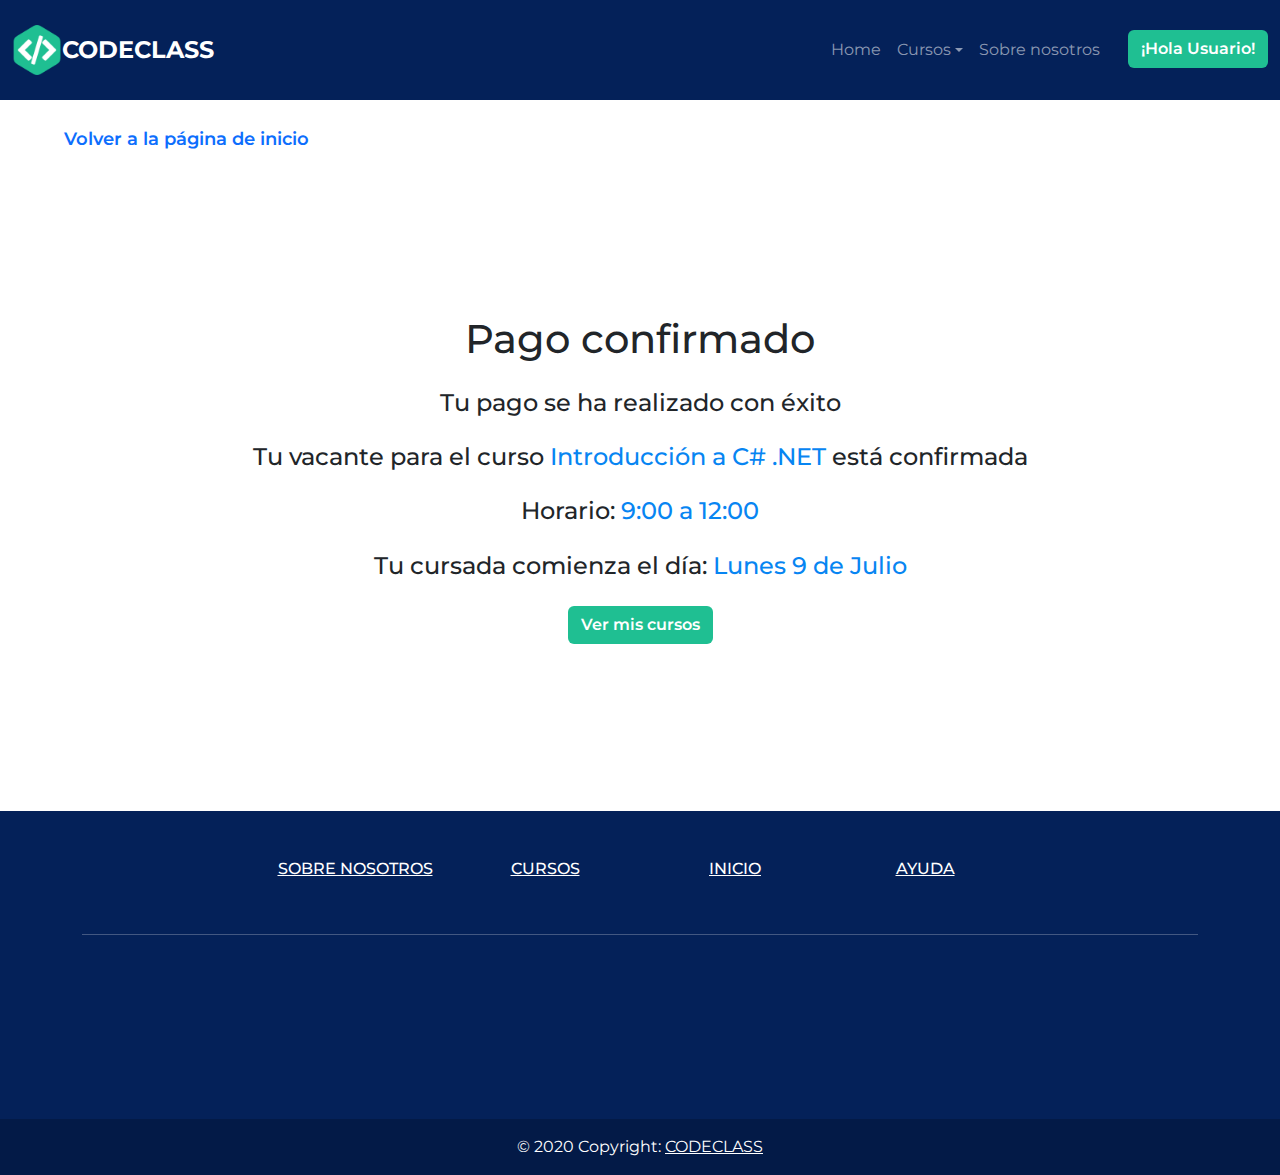
<file: tpInterfaces/confirmacion.html>
<!DOCTYPE html>
<html lang="en">

<head>
    <meta charset="UTF-8">
    <meta name="viewport" content="width=device-width, initial-scale=1.0">
    <link href="https://cdn.jsdelivr.net/npm/bootstrap@5.3.3/dist/css/bootstrap.min.css" rel="stylesheet"
        integrity="sha384-QWTKZyjpPEjISv5WaRU9OFeRpok6YctnYmDr5pNlyT2bRjXh0JMhjY6hW+ALEwIH" crossorigin="anonymous">

    <link rel="stylesheet" type="text/css" href="confirmacion.css" />
    <link rel="stylesheet" href="https://cdnjs.cloudflare.com/ajax/libs/font-awesome/6.5.2/css/all.min.css"
        integrity="sha512-SnH5WK+bZxgPHs44uWIX+LLJAJ9/2PkPKZ5QiAj6Ta86w+fsb2TkcmfRyVX3pBnMFcV7oQPJkl9QevSCWr3W6A=="
        crossorigin="anonymous" referrerpolicy="no-referrer" />

    <title>Elegí un horario</title>
</head>

<body>

    <nav class="navbar  sticky-top navbar-expand-lg custom-navbar custom-navbar-height " data-bs-theme="dark">
        <div class="container-fluid">
            <a class="navbar-brand" href="#">
                <img src="imagenes/iconohome.png" alt="Logo" width="50" height="50"
                    class="d-inline-block align-text-top">
                CODECLASS
            </a>
            <button class="navbar-toggler" type="button" data-bs-toggle="collapse" data-bs-target="#navbarNavDropdown"
                aria-controls="navbarNavDropdown" aria-expanded="false" aria-label="Toggle navigation">
                <span class="navbar-toggler-icon"></span>
            </button>
            <div class="collapse navbar-collapse" id="navbarNavDropdown">
                <ul class="navbar-nav ms-auto">
                    <li class="nav-item">
                        <a class="nav-link" aria-current="page" href="index.html">Home</a>
                    </li>
                    <li class="nav-item dropdown">
                        <a class="nav-link dropdown-toggle" href="#" role="button" data-bs-toggle="dropdown"
                            aria-expanded="false">
                            Cursos
                        </a>
                        <ul class="dropdown-menu">
                            <li><a class="dropdown-item" href="cursos.html">Cursos BACKEND</a></li>
                            <li><a class="dropdown-item" href="cursos.html">Cursos FRONTEND</a></li>
                            <li><a class="dropdown-item" href="cursos.html">Todos los cursos</a></li>
                            <li><a class="dropdown-item" href="misCursos.html">Mis cursos</a></li>
                        </ul>
                    </li>
                    <li class="nav-item signup">
                        <a class="nav-link " href="sobreNosotros.html">Sobre nosotros</a>
                    </li>
                    <li class="nav-item">
                        <a href="login.html" class="btn insc-btn"><i class="fa-solid fa-user"></i> ¡Hola Usuario!</a>
                    </li>
                </ul>
            </div>
        </div>
    </nav>

    <div class="volver">
        <a href="index.html" class="text-decoration-none"><span class="volvertext"><i class="fa-solid fa-chevron-left"></i> Volver a la página de inicio</a></span>
    </div>
        <div class="caja">
        <div class="icono">
            <i class="fa-solid fa-circle-check"></i>
        </div>
        <div>
            <h1>Pago confirmado</h1>
        </div>
        <div>
            <h4>Tu pago se ha realizado con éxito</h4>
        </div>
        <div>
            <h4>Tu vacante para el curso <span class="datocupo">Introducción a C# .NET</span> está confirmada</h4>
        </div>
        <div>
            <h4>  Horario: <span class="datocupo">9:00 a 12:00</span></h4>
        </div>
        <div>
            <h4> Tu cursada comienza el día: <span class="datocupo">Lunes 9 de Julio</span></h4>
        </div>
    <div>
        <a href="misCursos.html" class="btn insc-btn">Ver mis cursos</a>
    </div>
    </div>

<!-- Footer -->
<footer class="text-center text-white" style="background-color: #042159">
    <!-- Grid container -->
    <div class="container">
      <!-- Section: Links -->
      <section class="mt-5">
        <!-- Grid row-->
        <div class="row text-center d-flex justify-content-center pt-5">
          <!-- Grid column -->
          <div class="col-md-2">
            <h6 class="text-uppercase font-weight-bold">
              <a href="#!" class="text-white">Sobre Nosotros</a>
            </h6>
          </div>
          <!-- Grid column -->

          <!-- Grid column -->
          <div class="col-md-2">
            <h6 class="text-uppercase font-weight-bold">
              <a href="#!" class="text-white">Cursos</a>
            </h6>
          </div>
          <!-- Grid column -->

          <!-- Grid column -->
          <div class="col-md-2">
            <h6 class="text-uppercase font-weight-bold">
              <a href="#!" class="text-white">Inicio</a>
            </h6>
          </div>
          <!-- Grid column -->

          <!-- Grid column -->
          <div class="col-md-2">
            <h6 class="text-uppercase font-weight-bold">
              <a href="#!" class="text-white">Ayuda</a>
            </h6>
          </div>
          <!-- Grid column -->

     
          <!-- Grid column -->
        </div>
        <!-- Grid row-->
      </section>
      <!-- Section: Links -->

      <hr class="my-5" />

      <!-- Section: Text -->
      <section class="mb-5">
        <div class="row d-flex justify-content-center">
          <div class="col-lg-8">
            <p>
           
            </p>
          </div>
        </div>
      </section>
      <!-- Section: Text -->

      <!-- Section: Social -->
      <section class="text-center mb-5">
        <a href="" class="text-white me-4">
          <i class="fab fa-facebook-f"></i>
        </a>
        <a href="" class="text-white me-4">
          <i class="fab fa-twitter"></i>
        </a>
        <a href="" class="text-white me-4">
          <i class="fab fa-google"></i>
        </a>
        <a href="" class="text-white me-4">
          <i class="fab fa-instagram"></i>
        </a>
        <a href="" class="text-white me-4">
          <i class="fab fa-linkedin"></i>
        </a>
        <a href="" class="text-white me-4">
          <i class="fab fa-github"></i>
        </a>
      </section>
      <!-- Section: Social -->
    </div>
    <!-- Grid container -->

    <!-- Copyright -->
    <div
         class="text-center p-3"
         style="background-color: rgba(0, 0, 0, 0.2)"
         >
      © 2020 Copyright:
      <a class="text-white" 
         >CODECLASS</a
        >
    </div>
    <!-- Copyright -->
  </footer>
  <!-- Footer -->


    <script src="https://cdn.jsdelivr.net/npm/bootstrap@5.3.3/dist/js/bootstrap.bundle.min.js"
        integrity="sha384-YvpcrYf0tY3lHB60NNkmXc5s9fDVZLESaAA55NDzOxhy9GkcIdslK1eN7N6jIeHz"
        crossorigin="anonymous"></script>
</body>

</html>
</file>
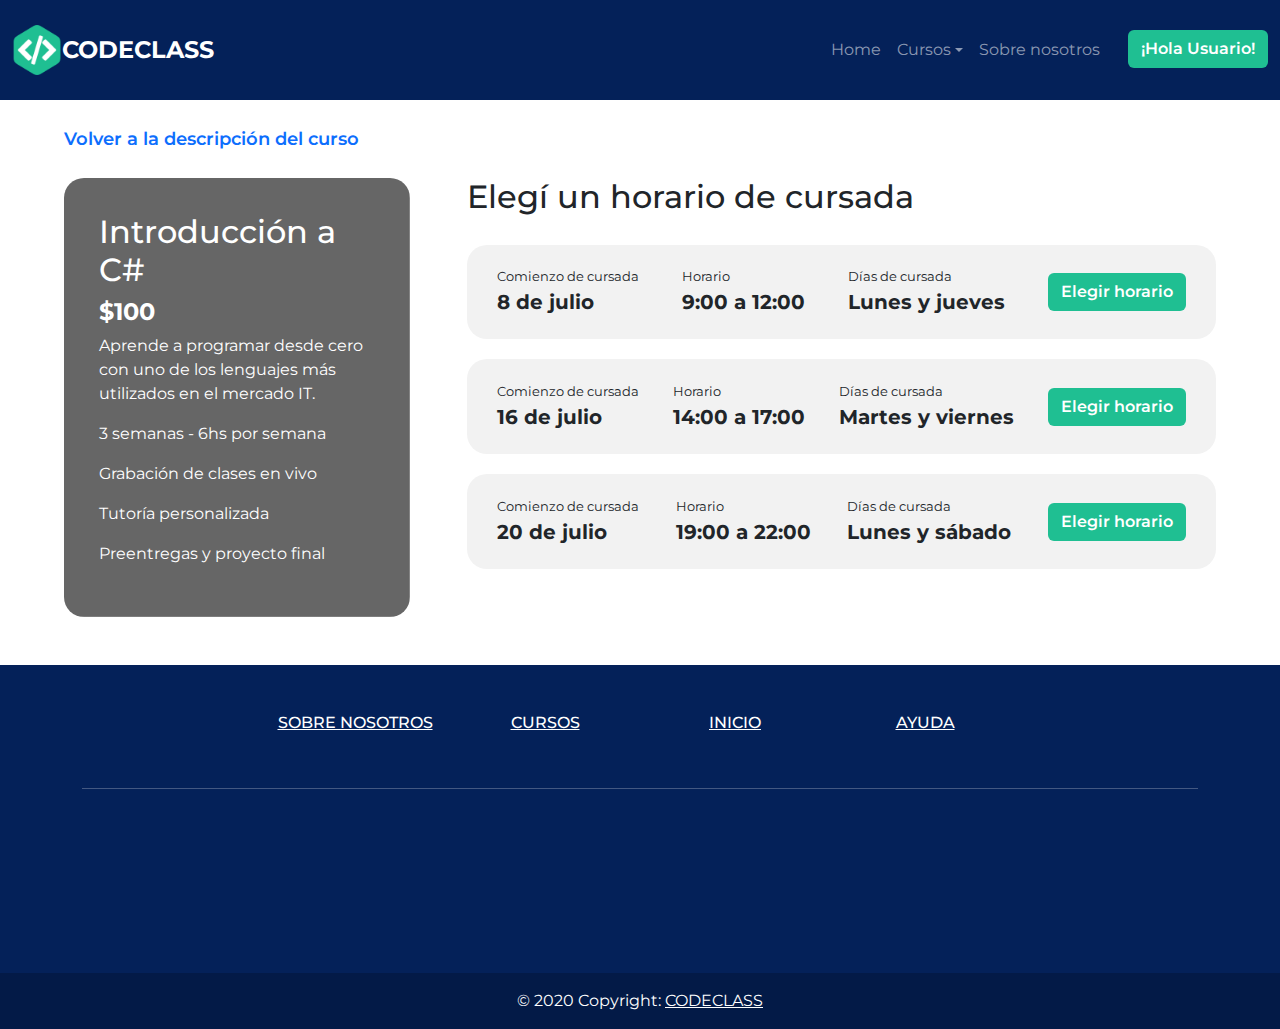
<file: tpInterfaces/horarios.html>
<!DOCTYPE html>
<html lang="en">

<head>
    <meta charset="UTF-8">
    <meta name="viewport" content="width=device-width, initial-scale=1.0">
    <link href="https://cdn.jsdelivr.net/npm/bootstrap@5.3.3/dist/css/bootstrap.min.css" rel="stylesheet"
        integrity="sha384-QWTKZyjpPEjISv5WaRU9OFeRpok6YctnYmDr5pNlyT2bRjXh0JMhjY6hW+ALEwIH" crossorigin="anonymous">

    <link rel="stylesheet" type="text/css" href="horarios.css" />
    <link rel="stylesheet" href="https://cdnjs.cloudflare.com/ajax/libs/font-awesome/6.5.2/css/all.min.css"
        integrity="sha512-SnH5WK+bZxgPHs44uWIX+LLJAJ9/2PkPKZ5QiAj6Ta86w+fsb2TkcmfRyVX3pBnMFcV7oQPJkl9QevSCWr3W6A=="
        crossorigin="anonymous" referrerpolicy="no-referrer" />

    <title>Elegí un horario</title>
</head>

<body>


    <nav class="navbar  sticky-top navbar-expand-lg custom-navbar custom-navbar-height " data-bs-theme="dark">
        <div class="container-fluid">
            <a class="navbar-brand" href="#">
                <img src="imagenes/iconohome.png" alt="Logo" width="50" height="50"
                    class="d-inline-block align-text-top">
                CODECLASS
            </a>
            <button class="navbar-toggler" type="button" data-bs-toggle="collapse" data-bs-target="#navbarNavDropdown"
                aria-controls="navbarNavDropdown" aria-expanded="false" aria-label="Toggle navigation">
                <span class="navbar-toggler-icon"></span>
            </button>
            <div class="collapse navbar-collapse" id="navbarNavDropdown">
                <ul class="navbar-nav ms-auto">
                    <li class="nav-item">
                        <a class="nav-link" aria-current="page" href="index.html">Home</a>
                    </li>
                    <li class="nav-item dropdown">
                        <a class="nav-link dropdown-toggle" href="#" role="button" data-bs-toggle="dropdown"
                            aria-expanded="false">
                            Cursos
                        </a>
                        <ul class="dropdown-menu">
                            <li><a class="dropdown-item" href="cursos.html">Cursos BACKEND</a></li>
                            <li><a class="dropdown-item" href="cursos.html">Cursos FRONTEND</a></li>
                            <li><a class="dropdown-item" href="cursos.html">Todos los cursos</a></li>
                            <li><a class="dropdown-item" href="misCursos.html">Mis cursos</a></li>
                        </ul>
                    </li>
                    <li class="nav-item signup">
                        <a class="nav-link " href="sobreNosotros.html">Sobre nosotros</a>
                    </li>
                    <li class="nav-item">
                        <a href="login.html" class="btn insc-btn"><i class="fa-solid fa-user"></i> ¡Hola Usuario!</a>
                    </li>
                </ul>
            </div>
        </div>
    </nav>
    <div class="volver">
        <a href="DescripcionCurso.html" class="text-decoration-none"><span class="volvertext"><i class="fa-solid fa-chevron-left"></i> Volver a la descripción del curso</a></span>
    </div>


    <div class="contenedor">
        <div class="infocurso">
            <div>
                <h2>Introducción a C#</h2>
                <h4 class="preciocurso"> $100</h4>
            </div>
            <div class="descurso">
                <p>
                    Aprende a programar desde cero con uno de los lenguajes más utilizados en el mercado IT.
                </p>
            </div>
            <p><i class="fa-solid fa-calendar"></i> 3 semanas - 6hs por semana</p>
            <p><i class="fa-solid fa-laptop"></i> Grabación de clases en vivo</p>
            <p><i class="fa-solid fa-chalkboard-user"></i> Tutoría personalizada</p>
            <p><i class="fa-solid fa-briefcase"></i> Preentregas y proyecto final</p>
        </div>


        <div class="conthorarios">
            <h2>Elegí un horario de cursada</h2>
            <div class="cajahora">
                <div>
                    <div class="cajatitulo">Comienzo de cursada</div>
                    <div class="cajabold">8 de julio</div>
                </div>
                <div>
                    <div class="cajatitulo">Horario</div>
                    <div class="cajabold">9:00 a 12:00</div>
                </div>
                <div>
                    <div class="cajatitulo">Días de cursada</div>
                    <div class="cajabold">Lunes y jueves</div>
                </div>
                <div>
                    <a href="form-pago.html" class="text-decoration-none"><button type="button" class="btn btnhorario">Elegir horario <i class="fa-solid fa-chevron-right"></i></button></a>
                </div>
            </div>
            <div class="cajahora">
                <div>
                    <div class="cajatitulo">Comienzo de cursada</div>
                    <div class="cajabold">16 de julio</div>
                </div>
                <div>
                    <div class="cajatitulo">Horario</div>
                    <div class="cajabold">14:00 a 17:00</div>
                </div>
                <div>
                    <div class="cajatitulo">Días de cursada</div>
                    <div class="cajabold">Martes y viernes</div>
                </div>
                <div>
                    <a href="form-pago.html" class="text-decoration-none"><button type="button" class="btn btnhorario">Elegir horario <i class="fa-solid fa-chevron-right"></i></button></a>
                </div>
            </div>
            <div class="cajahora">
                <div>
                    <div class="cajatitulo">Comienzo de cursada</div>
                    <div class="cajabold">20 de julio</div>
                </div>
                <div>
                    <div class="cajatitulo">Horario</div>
                    <div class="cajabold">19:00 a 22:00</div>
                </div>
                <div>
                    <div class="cajatitulo">Días de cursada</div>
                    <div class="cajabold">Lunes y sábado</div>
                </div>
                <div>
                    <a href="form-pago.html" class="text-decoration-none"><button type="button" class="btn btnhorario">Elegir horario <i class="fa-solid fa-chevron-right"></i></button></a>
                </div>
            </div>

        </div>
    </div>


    <!-- Footer -->
    <footer class="text-center text-white" style="background-color: #042159">
        <!-- Grid container -->
        <div class="container">
            <!-- Section: Links -->
            <section class="mt-5">
                <!-- Grid row-->
                <div class="row text-center d-flex justify-content-center pt-5">
                    <!-- Grid column -->
                    <div class="col-md-2">
                        <h6 class="text-uppercase font-weight-bold">
                            <a href="#!" class="text-white">Sobre Nosotros</a>
                        </h6>
                    </div>
                    <!-- Grid column -->

                    <!-- Grid column -->
                    <div class="col-md-2">
                        <h6 class="text-uppercase font-weight-bold">
                            <a href="#!" class="text-white">Cursos</a>
                        </h6>
                    </div>
                    <!-- Grid column -->

                    <!-- Grid column -->
                    <div class="col-md-2">
                        <h6 class="text-uppercase font-weight-bold">
                            <a href="#!" class="text-white">Inicio</a>
                        </h6>
                    </div>
                    <!-- Grid column -->

                    <!-- Grid column -->
                    <div class="col-md-2">
                        <h6 class="text-uppercase font-weight-bold">
                            <a href="#!" class="text-white">Ayuda</a>
                        </h6>
                    </div>
                    <!-- Grid column -->


                    <!-- Grid column -->
                </div>
                <!-- Grid row-->
            </section>
            <!-- Section: Links -->

            <hr class="my-5" />

            <!-- Section: Text -->
            <section class="mb-5">
                <div class="row d-flex justify-content-center">
                    <div class="col-lg-8">
                        <p>

                        </p>
                    </div>
                </div>
            </section>
            <!-- Section: Text -->

            <!-- Section: Social -->
            <section class="text-center mb-5">
                <a href="" class="text-white me-4">
                    <i class="fab fa-facebook-f"></i>
                </a>
                <a href="" class="text-white me-4">
                    <i class="fab fa-twitter"></i>
                </a>
                <a href="" class="text-white me-4">
                    <i class="fab fa-google"></i>
                </a>
                <a href="" class="text-white me-4">
                    <i class="fab fa-instagram"></i>
                </a>
                <a href="" class="text-white me-4">
                    <i class="fab fa-linkedin"></i>
                </a>
                <a href="" class="text-white me-4">
                    <i class="fab fa-github"></i>
                </a>
            </section>
            <!-- Section: Social -->
        </div>
        <!-- Grid container -->

        <!-- Copyright -->
        <div class="text-center p-3" style="background-color: rgba(0, 0, 0, 0.2)">
            © 2020 Copyright:
            <a class="text-white">CODECLASS</a>
        </div>
        <!-- Copyright -->
    </footer>
    <!-- Footer -->



    <script src="https://cdn.jsdelivr.net/npm/bootstrap@5.3.3/dist/js/bootstrap.bundle.min.js"
        integrity="sha384-YvpcrYf0tY3lHB60NNkmXc5s9fDVZLESaAA55NDzOxhy9GkcIdslK1eN7N6jIeHz"
        crossorigin="anonymous"></script>
</body>

</html>
</file>
<file: tpInterfaces/confirmacion.css>
@import url('https://fonts.googleapis.com/css2?family=Montserrat:ital,wght@0,100..900;1,100..900&display=swap');

* {
    font-family: "Montserrat", sans-serif;
    ;
}


.btn {
    color: white !important;
    background-color: #1fbf92 !important;
    font-weight: 600 !important;
}

.btn:hover {
    background-color: #89d9c2 !important;
}

.navbar {
    background-color: #042159;
    color: white;
}

.custom-navbar-height {
    min-height: 100px;
    /* Puedes ajustar este valor según tus necesidades */
}

.custom-navbar-height .navbar-brand,
.custom-navbar-height .navbar-nav .nav-link,
.custom-navbar-height .navbar-toggler {
    height: 100%;
    display: flex;
    align-items: center;
}

.custom-navbar .navbar-brand {
    font-size: 24px;
    /* Tamaño de la fuente personalizado */
    font-weight: bold;
    /* Peso de la fuente personalizado */
}

.custom-navbar {
    min-height: 100px;
    /* Puedes ajustar este valor según tus necesidades */
}

.custom-navbar .signup {
    margin-right: 20px;
    /* Ajusta este valor según el espacio que desees */
}

.dropdown-menu {
    background-color: #042159 !important;
    --bs-dropdown-link-hover-bg: #ffffff1e !important;
}


.btn:hover {
    background-color: #89d9c2 !important;
}

.navbar-toggler {
    display: none !important;
}

.caja {
    display: flex;
    flex-direction: column;
    align-content: center;
    justify-content: center;
    text-align: center;
    gap: 3%;
    height: 65vh;
    padding-left: 5%;
    padding-right: 5%;

}

.icono {
    font-size: 50px;
    color:#89d9c2;
}

.datocupo {
    color: #0785f2 ;
}

.volver {
    color: #0785f2;
    padding: 2% 5%;
    font-size: large;
    font-weight: 600;
}

.volvertext:hover {
    text-shadow: 2px 2px 5px #b0bdc9;
    cursor: pointer;
}

@media (max-width: 767px) {

    .navbar-toggler {
        display: inherit !important;
        
    }

}
</file>
<file: tpInterfaces/horarios.css>
@import url('https://fonts.googleapis.com/css2?family=Montserrat:ital,wght@0,100..900;1,100..900&display=swap');

* {
    font-family: "Montserrat", sans-serif;
    ;
}


.btn {
    color: white !important;
    background-color: #1fbf92 !important;
    font-weight: 600 !important;
}

.btn:hover {
    background-color: #89d9c2 !important;
}

.navbar {
    background-color: #042159;
    color: white;
}

.custom-navbar-height {
    min-height: 100px;
    /* Puedes ajustar este valor según tus necesidades */
}

.custom-navbar-height .navbar-brand,
.custom-navbar-height .navbar-nav .nav-link,
.custom-navbar-height .navbar-toggler {
    height: 100%;
    display: flex;
    align-items: center;
}

.custom-navbar .navbar-brand {
    font-size: 24px;
    /* Tamaño de la fuente personalizado */
    font-weight: bold;
    /* Peso de la fuente personalizado */
}

.custom-navbar {
    min-height: 100px;
    /* Puedes ajustar este valor según tus necesidades */
}

.custom-navbar .signup {
    margin-right: 20px;
    /* Ajusta este valor según el espacio que desees */
}

.dropdown-menu {
    background-color: #042159 !important;
    --bs-dropdown-link-hover-bg: #ffffff1e !important;
}


.btn:hover {
    background-color: #89d9c2 !important;
}

.navbar-toggler {
    display: none !important;
}


.conthorarios {
    display: flex;
    flex-direction: column;
    gap: 20px;
    /* padding: 3% 10% 10% 10%; */
}

.cajahora {
    background-color: #f2f2f2;
    display: flex;
    flex-direction: row;
    padding: 3% 4%;
    justify-content: space-between;
    align-items: center;
    border-radius: 20px;
    font-size: smaller;
}

.cajabold {
    font-size: 20px;
    font-weight: 700;
}

.cajahora:hover {
    box-shadow: 0px 0px 23px 6px #89d9c2;
    -webkit-box-shadow: 0px 0px 23px 6px #89d9c2;
    -moz-box-shadow: 0px 0px 23px 6px #89d9c2;

}

.infocurso {
    color: white;
    background-image: linear-gradient(rgba(0, 0, 0, 0.6),
            rgba(0, 0, 0, 0.6)), url(https://hermes.dio.me/articles/cover/bd6044b7-8459-4d6a-a7cf-4cf5a334772b.jpg);
    padding: 10%;
    background-position: center;
    background-size: cover;
    height: min-content;
    gap: 5%;
    border-radius: 20px;

}


.contenedor {
    display: grid;
    grid-template-columns: 30% 65%;
    padding: 0 5%;
    gap: 5%;
}

.preciocurso {
    font-weight: 700;
}

.volver {
    color: #0785f2;
    padding: 2% 5%;
    font-size: large;
    font-weight: 600;
}

.volvertext:hover {
    text-shadow: 2px 2px 5px #b0bdc9;
    cursor: pointer;
}


@media (max-width: 767px) {

    .navbar-toggler {
        display: inherit !important;
        ;
    }

    .contenedor {
        display: flex;
        flex-direction: column;
        gap: 30px;
    }

    .cajahora {
        display: grid;
        grid-template-columns: 100%;
        align-items: start;
        padding: 6%;
        gap: 20px;
        width:100%;
    }


.btn {
    width: 100%;
}

.volver{
    font-size: small;
    margin-top: 3%;
    margin-bottom: 3%;
}
}
</file>
